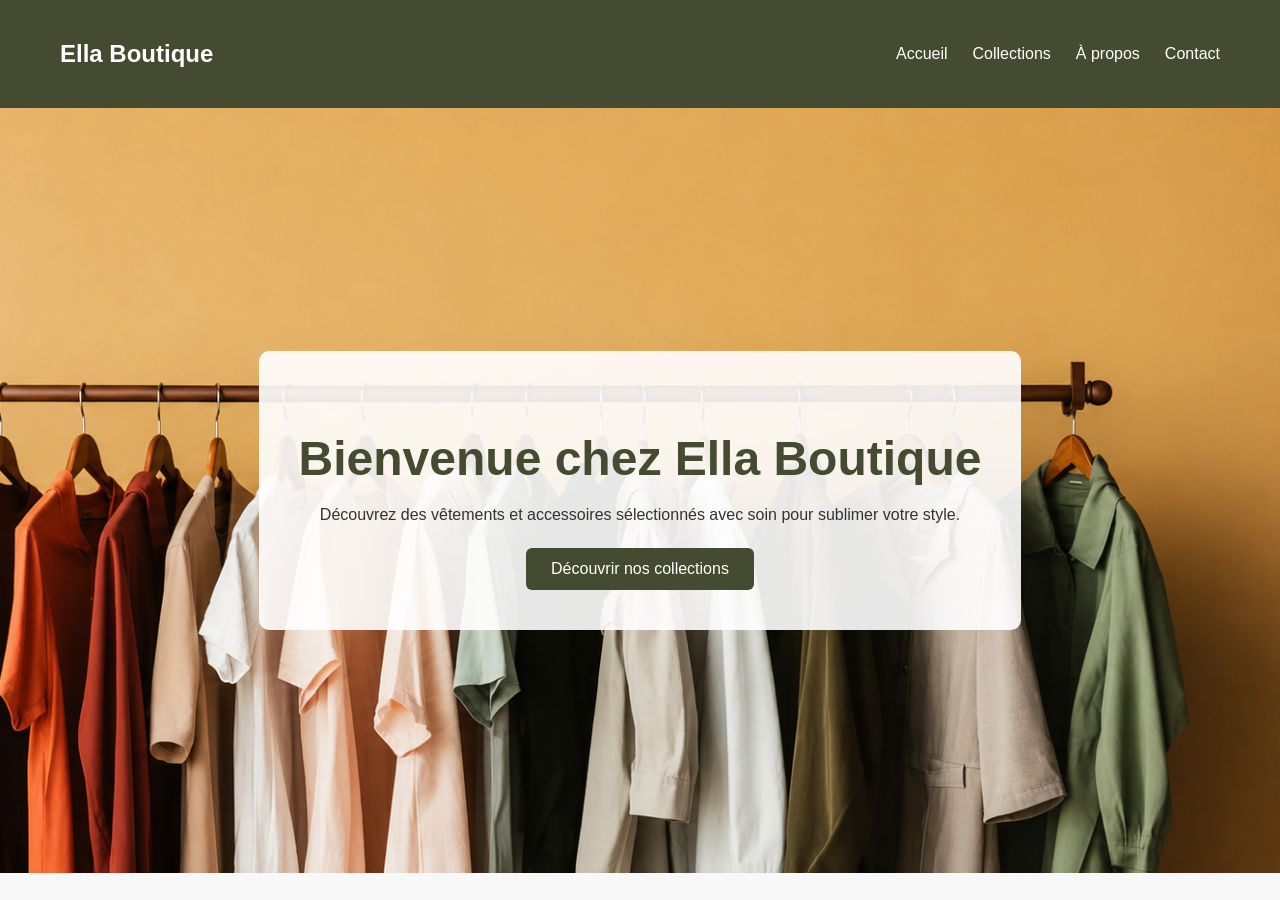
<file: index.html>
<!DOCTYPE html>
<html lang="en">
<head>
    <meta charset="UTF-8">
    <meta name="viewport" content="width=device-width, initial-scale=1.0">
    <title>Document</title>
    <link rel="stylesheet" href="lolo.css">
</head>
<body>
   <header>

        <div class="logo">
            <h2>Ella Boutique</h2>
        </div>

        <nav>
            <ul>
                <li><a href="#">Accueil</a></li>
                <li><a href="#">Collections</a></li>
                <li><a href="#">À propos</a></li>
                <li><a href="#">Contact</a></li>
            </ul>
        </nav>

    </header>

    <section class="home">

        <div class="hero-content">

            <h1>Bienvenue chez Ella Boutique</h1>

            <p>
                Découvrez des vêtements et accessoires sélectionnés avec soin
                pour sublimer votre style.
            </p>

            <a href="#" class="btn">
                Découvrir nos collections
            </a>

        </div>

    </section>
</body>
</html>
</file>
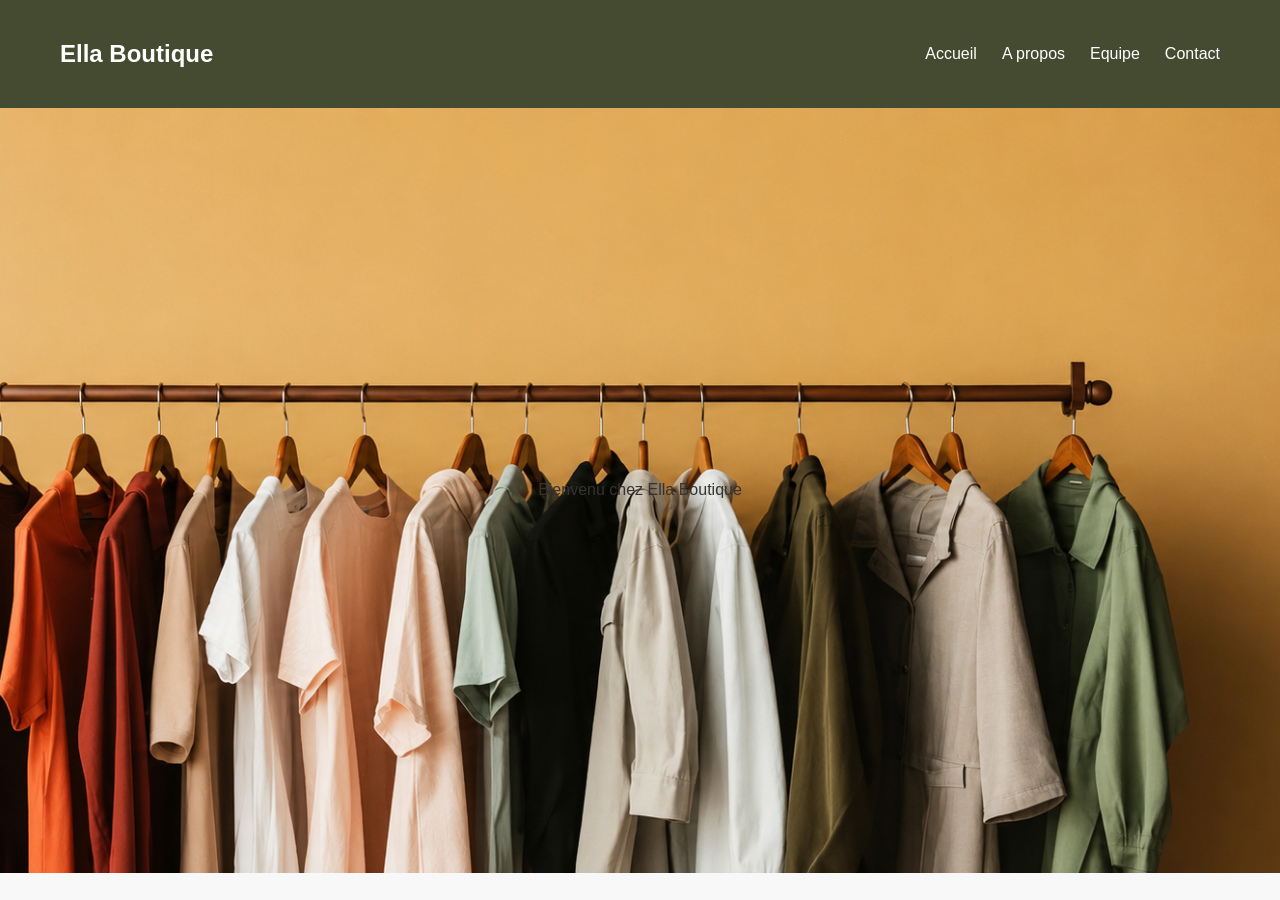
<file: lola.html>
<!DOCTYPE html>
<html lang="en">
<head>
    <meta charset="UTF-8">
    <meta name="viewport" content="width=device-width, initial-scale=1.0">
    <title>Document</title>
    <link rel="stylesheet" href="lolo.css">
</head>
<body>
    <header>
        <div class="logo">
            <h2>Ella Boutique</h2>
        </div>
            <nav>
                <ul>
                    <li><a href="">Accueil</a></li>
                    <li><a href="">A propos</a></li>
                    <li><a href="">Equipe</a></li>
                    <li><a href="">Contact</a></li>
                </ul>
            </nav>
            

      
    </header>

    <section class="home">

        <p>Bienvenu chez Ella Boutique</p>
        

    </section>
</body>
</html>
</file>
<file: lolo.css>
body{
    margin: 0;
    padding: 0;
    box-sizing: border-box;
    /* les 3 premiers annulent les marges */
    font-family: Arial, Helvetica, sans-serif;
    /* changer la forme de l'écriture */
    background-color: #f8f8f8;
    /* couleur de l'arrière plan */
    color: #333;
    /* couleur du texte */
}

/* HEADER */

header{
    display: flex;
    justify-content: space-between;
    align-items: center;
    background-color: #444b30;
    color: white;
    padding: 20px 60px;
}


nav ul{
    list-style: none;
    display: flex;
    gap: 25px;
}

nav ul li a{
    text-decoration: none;
    color: white;
    transition: 0.3s;
}

nav ul li a:hover{
    color: #d9c9a5;
}

/* HERO */

.home{
    height: 85vh;
    background-image: url("Banniere.png");
    background-size: cover;
    background-position: center;
    background-repeat: no-repeat;
    display: flex;
    justify-content: center;
    align-items: center;
}

.hero-content{
    /* une autre façon de represneter: rgba: r, c'est le rouge, 
    le g c'est le vert , b c'est le bleu , le a c'est alpha (opacité)*/
    background-color: rgba(255,255,255,0.9);
    padding: 40px;
    border-radius: 10px;
    /* arrondir les bordures */
    text-align: center;
    max-width: 700px;
    /* taille maximale */
}

.hero-content h1{
    font-size: 3rem;
    margin-bottom: 15px;
    color: #444b30;
}

.hero-content p{
    margin-bottom: 20px;
    line-height: 1.6;
    /* espace entre les lignes... */
}

/* BOUTONS */

.btn{
    display: inline-block;
    text-decoration: none;
    background-color: #444b30;
    color: white;
    padding: 12px 25px;
    border-radius: 6px;
    
}
</file>
